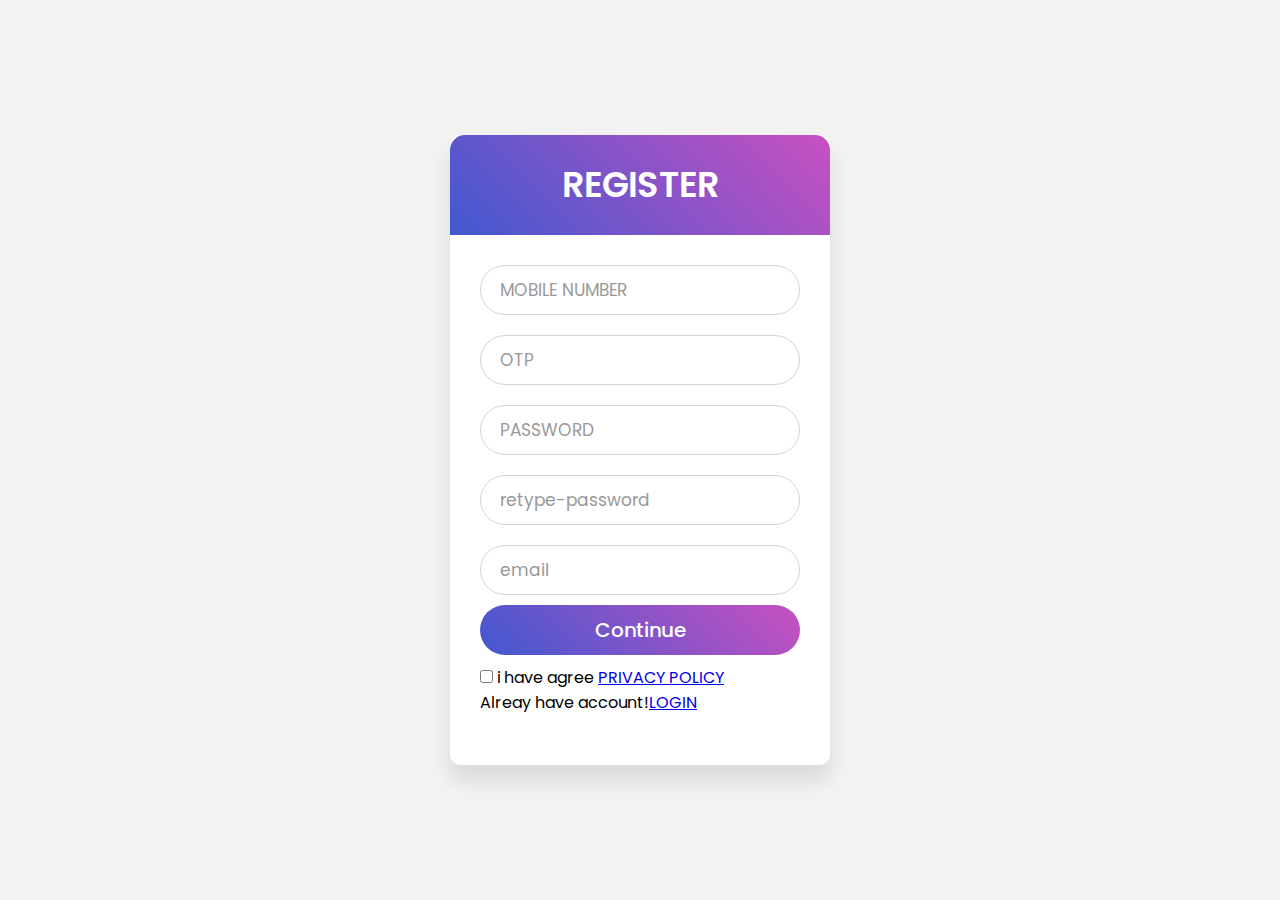
<file: index.html>
<!DOCTYPE html>
<html lang="en" dir="ltr">
  <head>
    <meta charset="utf-8">
    <link rel="stylesheet" href="register.css">
    <title>Forget</title>
  </head>
  <body>
    <div class="wrapper">
      <div class="title">REGISTER</div>
      <form action="#" >

        <div class="field">
        <input type="text" required>
        <label>MOBILE NUMBER</label>
      </div>
      <div class="field">
        <input type="number"required>
        <label>OTP</label>

      </div>
      <div class="field">
        <input type="PASSWORD"required>
        <label>PASSWORD</label>

      </div>
      <div class="field">
        <input type="retype-password" required>
        <label>retype-password</label>
      </div>
      <div class="field">
        <input type="email" required>
        <label>email</label>

      </div>
      <div class="field">
        <input type="submit" value="Continue">
        
      </div>
      <div class="checkbox">
        <input type="checkbox" id="remember-me">
        <label for="remember-me">i have agree</label>
        <a href="privacy policy.html">PRIVACY POLICY</a><br>
      </div>
      <p>Alreay have account!<a href="Money1.html">LOGIN</a></p>
      </form>


    </div>

  </body>
</html>
</file>
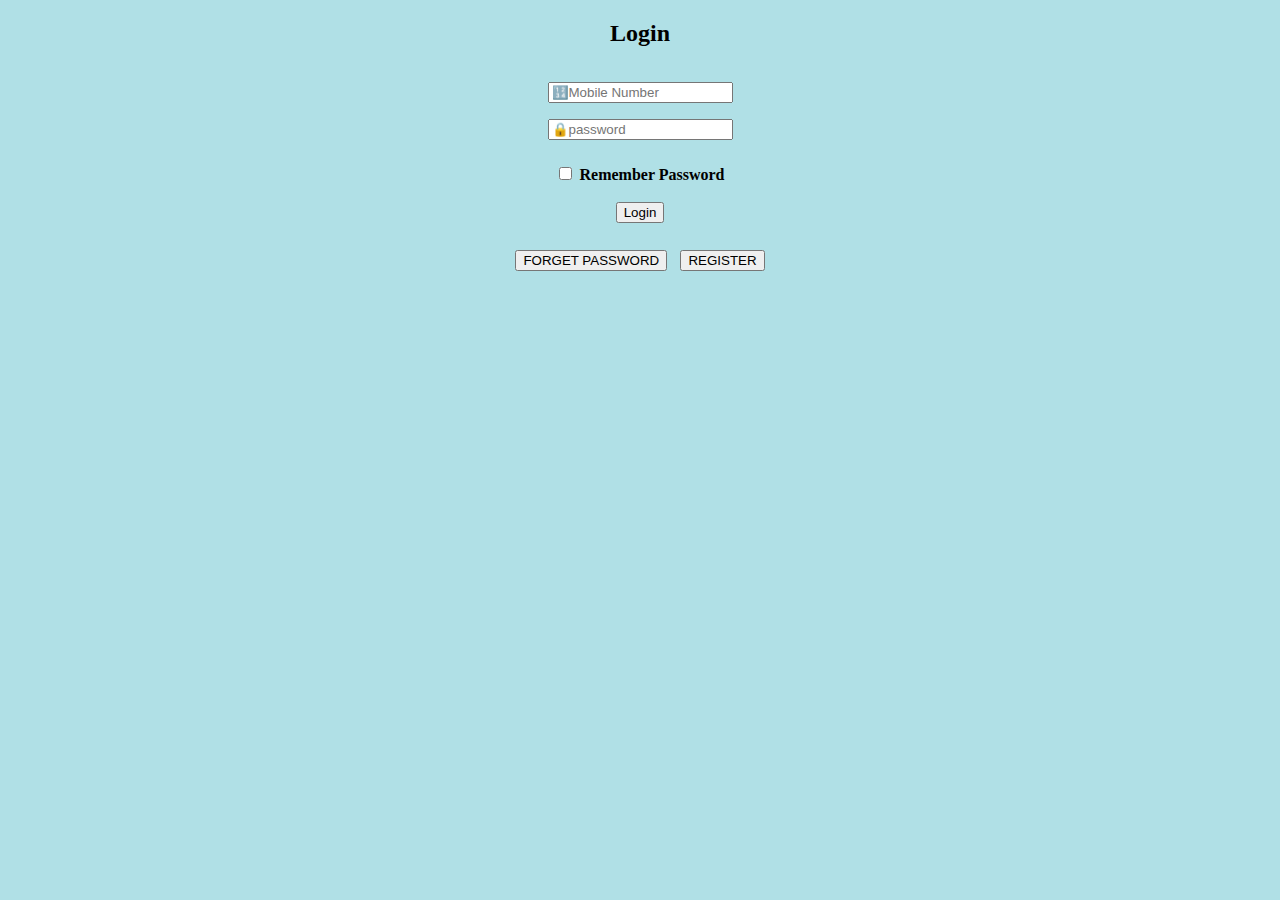
<file: hobbies.html>
<!DOCTYPE html>
<html lang="en" dir="ltr">
  <head>
    <meta charset="utf-8">
    <title>Login</title>
      <link rel="icon" href="favicon.ico">
      <style>
        h1{text-align :center;}
          h2{text-align :center;}
          h4{text-align: center;}
          h5{text-align: center;}
          </style>

<h2>Login</h2>  </head>

  <body style="background-color:powderblue;">

<h1>
     <input type="Mobile Number" name="Mobile Number" placeholder="🔢Mobile Number"><br>
     <input type="password" name="password" placeholder="🔒password"><br />
   </h1>
  <h4>
    <input type="checkbox" id="vehicle1" name="vehicle1" placeholder="Bike">
    <label for="vehicle1"> Remember Password</label><br>
      <br /><button type="button" onclick="alert('Login Successfully')">Login</button>
  </h4>

  <h5><a href="forget.html"><button style="margin:5px;">FORGET PASSWORD</button></a>
   <a href="register.html"><button style="margin:5px;">REGISTER</button></a><br> </h5>




 </body>
</html>
</file>
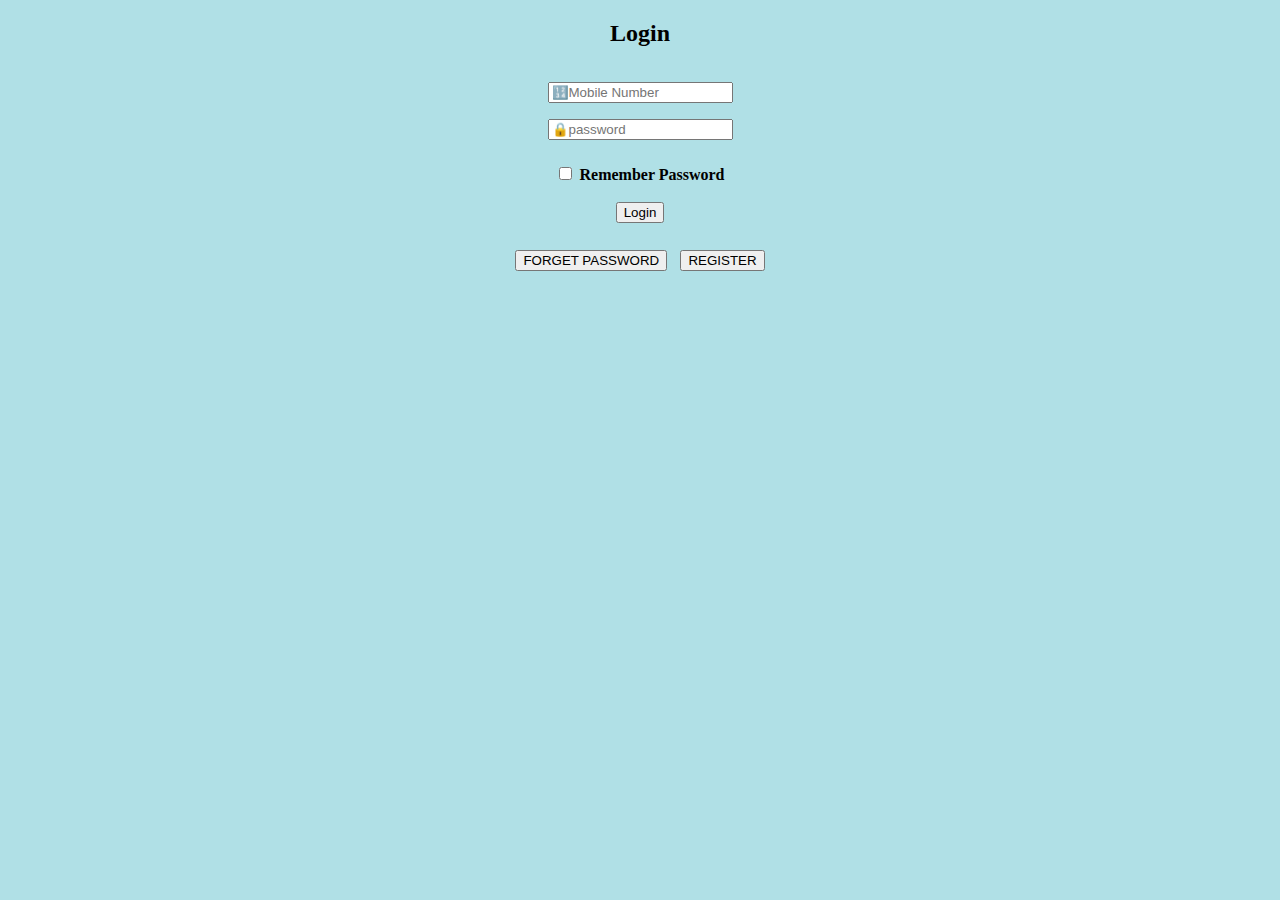
<file: index3.html>
<!DOCTYPE html>
<html lang="en" dir="ltr">
  <head>
    <meta charset="utf-8">
    <title>Login</title>
      <link rel="icon" href="favicon.ico">
      <style>
        h1{text-align :center;}
          h2{text-align :center;}
          h4{text-align: center;}
          h5{text-align: center;}
          </style>

<h2>Login</h2>  </head>

  <body style="background-color:powderblue;">

<h1>
     <input type="Mobile Number" name="Mobile Number" placeholder="🔢Mobile Number"><br>
     <input type="password" name="password" placeholder="🔒password"><br />
   </h1>
  <h4>
    <input type="checkbox" id="vehicle1" name="vehicle1" placeholder="Bike">
    <label for="vehicle1"> Remember Password</label><br>
      <br /><button type="button" onclick="alert('Login Successfully')">Login</button>
  </h4>

  <h5><a href="forget.html"><button style="margin:5px;">FORGET PASSWORD</button></a>
   <a href="register.html"><button style="margin:5px;">REGISTER</button></a><br> </h5>




 </body>
</html>
</file>
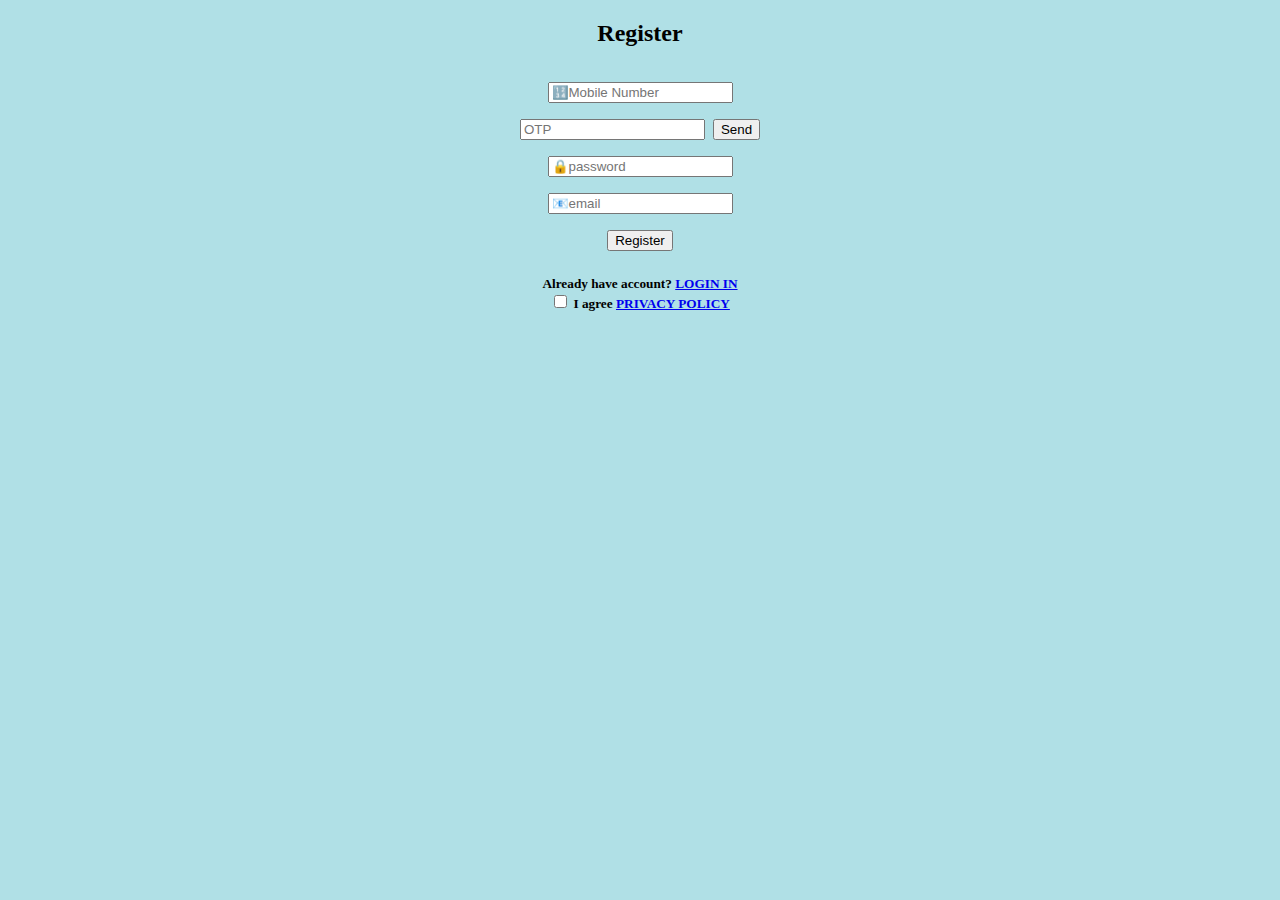
<file: register.html>
<!DOCTYPE html>
<html lang="en" dir="ltr">

<head>
  <meta charset="utf-8">
  <title>Register</title>
  <link rel="icon" href="favicon.ico">
  <style>
    h1 {
      text-align: center;
    }

    h2 {
      text-align: center;
    }
    h5{
      text-align: center;
    }
  </style>

  <h2>Register</h2>
</head>

<body style="background-color:powderblue;">

  <h1>
    <input type="Mobile Number" name="Mobile Number" placeholder="🔢Mobile Number"><br>
    <input type="Enter the OTP" name="Enter the OTP" placeholder="OTP">
    <button type="button" onclick="alert('OTP has sent')">Send</button><br />
    <input type="password" name="password"  placeholder="🔒password"><br />
    <input type="email" name="Enter the email" placeholder="📧email"><br>

    <a href="Money1.html"><button type="button" onclick="alert('Account has been created')">Register</button></a>

    <br />


  </h1>
  <h5>
    Already have account?
    <a href="Money1.html">LOGIN IN</a><br>
  <input type="checkbox" id="vehicle1" name="vehicle1" placeholder="Bike">
  <label for="vehicle1"> I agree</label>
  <a href="privacy policy.html">PRIVACY POLICY</a><br>

</h5>


</body>

</html>
</file>
<file: register.css>
@import url('https://fonts.googleapis.com/css2?family=Poppins:wght@200;300;400;500;600;700&display=swap');

*{
  margin: 0;
  padding: 0;
  box-sizing: border-box;
  font-family: 'Poppins', sans-serif;
}
html,body{
  display : grid;
  height : 100%;
  width:100%;
  place-items: center;
  background: #f2f2f2;

}
selection{
background: #4158d0;
color: #fff;
}

.wrapper{
  width:380px;
  background:  #fff;
  border-radius:10px;
  box-shadow: 0px 15px 20px rgba(0,0,0,0.1);
}

.wrapper .title{
  font-size: 35px;
  font-weight: 600;
  text-align: center;
  line-height: 100px;
  color: #fff;
  user-select: none;
  border-radius: 15px 15px 0 0;
  background: linear-gradient(-135deg, #c850c0, #4158d0);
}

.wrapper form{
  padding:10px 30px 50px 30px;

}

.wrapper form .field{
  height: 50px;
  width: 100%;
  margin-top: 20px;
  position: relative;
}

.wrapper form .field input{
  height: 100%;
  width: 100%;
  outline: none;
  font-size: 17px;
  padding-left: 20px;
  border: 1px solid lightgrey;
  border-radius: 25px;
  transition: all 0.3s ease;
}

.wrapper form .field input:focus,
form .field input:valid{
  border-color: #4158d0;
}
.wrapper form .field label{
  position: absolute;
  top: 50%;
  left: 20px;
  color: #999999;
  font-weight: 400;
  font-size: 17px;
  pointer-events: none;
  transform: translateY(-50%);
  transition: all 0.3s ease;
}

form .field input:focus ~ label,
form .field input:valid ~ label{
  top: 0%;
  font-size: 16px;
  color: #4158d0;
  background: #fff;
  transform: translateY(-50%);
}

  form .field input[type="submit"]{
  color: #fff;
  border: none;
  padding-left: 0;
  margin-top: -10px;
  font-size: 20px;
  font-weight: 500;
  cursor: pointer;
  background: linear-gradient(-135deg, #c850c0, #4158d0);
  transition: all 0.3s ease;
}
form .field input[type="submit"]:active{
  transform: scale(0.95);
}
</file>
